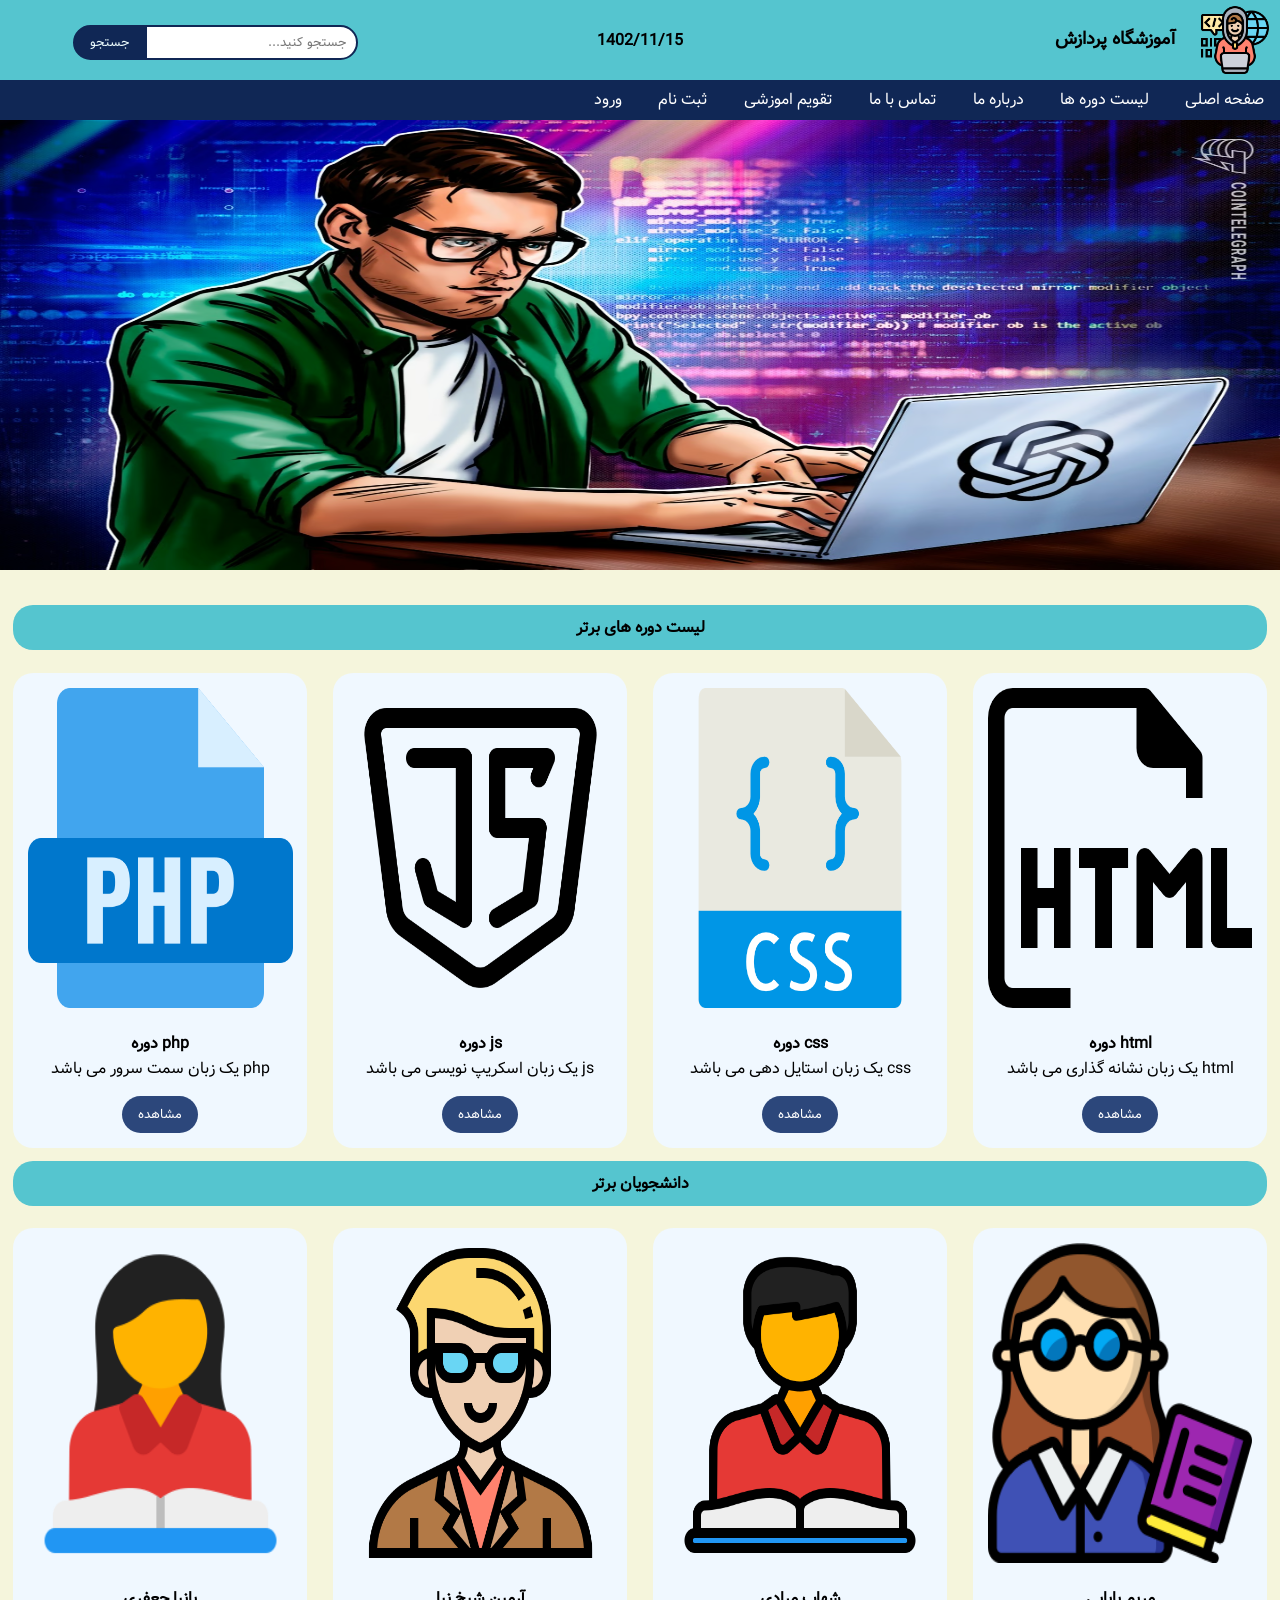
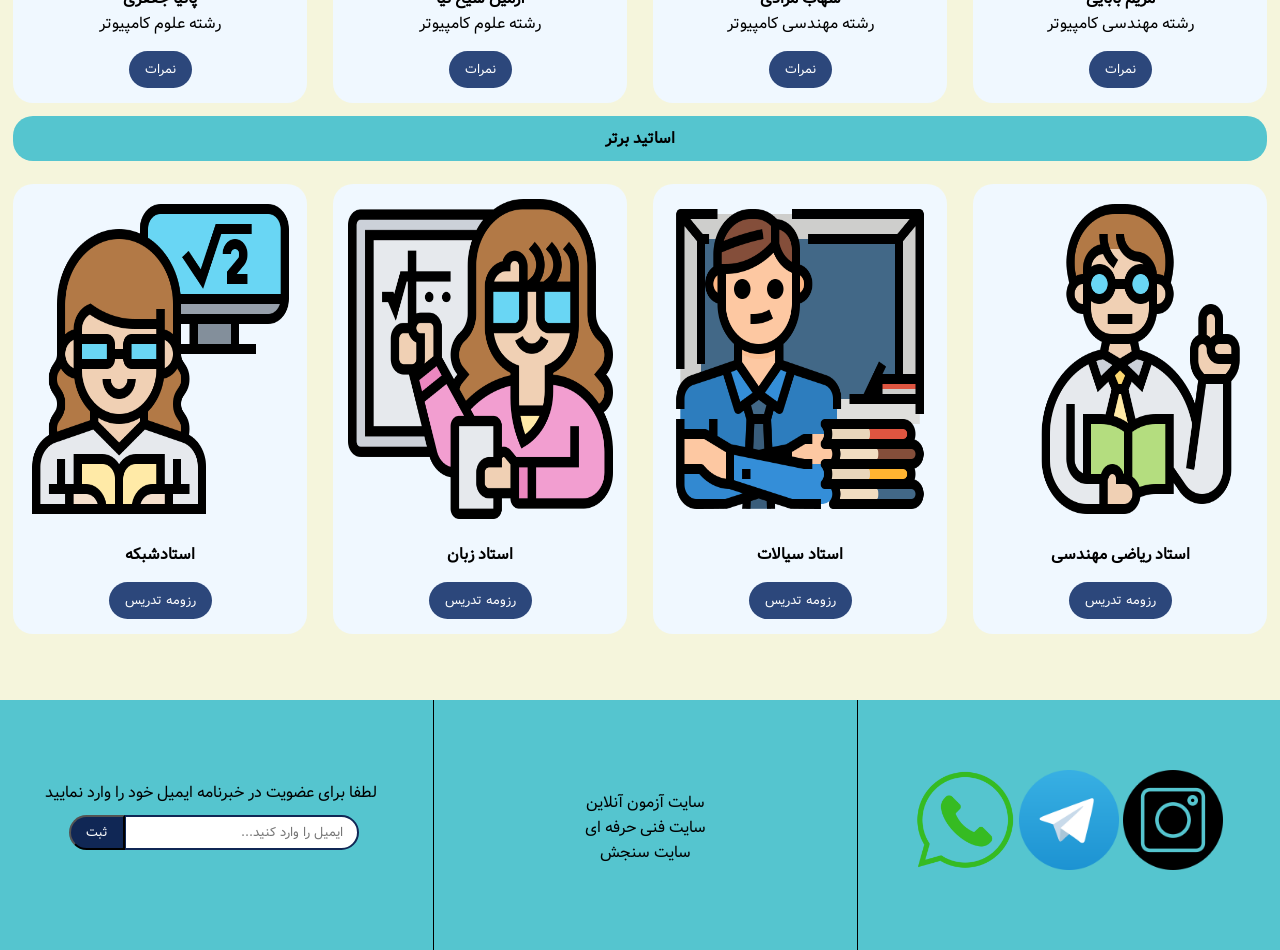
<file: index.html>
<!DOCTYPE html>
<html lang="en">

<head>
    <meta charset="UTF-8">
    <meta name="viewport" content="width=device-width, initial-scale=1.0">
    <title>آموزشگاه پردازش</title>
    <link href="./css/style.css" rel="stylesheet">

</head>

<body>
    <!-- بالای سایت -->
    <div class="top">

        <div class="logo">
         <img src="./images/logo.png" >
         <span><strong>آموزشگاه پردازش</strong></span>
        </div>

        <div class="date">
          <span>1402/11/15</span>
        </div>

        <div class="search">
            <input type="search" placeholder="جستجو کنید...">
            <button>جستجو</button>
        </div>

    </div>

    <!-- منو سایت  -->
    <div class="menu">
         <ul>
            <li><a href="">صفحه اصلی</a></li>
            
            <li class="dropdown">
                <a href="">لیست دوره ها</a>
                <div class="dropdown-menu">
                    <a href="./html.html">html</a>
                    <a href="./Css.html">css</a>
                    <a href="./Js.html">js</a>
                    <a href="./php.html">php</a>

                </div>
           </li>

            <li><a href="./aboutus.html">درباره ما</a></li>
            <li><a href="./contactus.html">تماس با ما</a></li>
            <li><a href="./calender.html">تقویم اموزشی</a></li>
            <li><a href="./Register.html">ثبت نام</a></li>
            <li><a href="./login.html">ورود</a></li>

         </ul>
    </div>

     <!-- اسلایدر سایت  -->
    <div class="slider">
    <img src="./images/158029af-a86a-402f-a5b5-e915cc69f138.avif" > 
    </div>

    <!-- محتویات سایت  -->
    <div class="content">
        <br>
      <div class="banner">
        <span>لیست دوره های برتر</span>
      </div>

      <div class="box">
        <img src="./images/files.png">
        <h4>html دوره</h4>
        <p>html یک زبان نشانه گذاری می باشد</p>
        <button>مشاهده</button>

      </div>

      <div class="box">
        <img src="./images/css.png">
        <h4>css دوره</h4>
        <p>css یک زبان استایل دهی می باشد</p>
        <button>مشاهده</button>
      </div>

      <div class="box">
        <img src="./images/technology.png">
        <h4>js دوره</h4>
        <p>js یک زبان اسکریپ نویسی می باشد </p>
        <button>مشاهده</button>
      </div>

      <div class="box">
        <img src="./images/php.png">
        <h4>php دوره</h4>
        <p>php یک زبان سمت سرور می باشد</p>
        <button>مشاهده</button>
      </div>
     
 <div class="banner">
  
  <span>دانشجویان برتر</span>
 </div>

 <div class="box">
  <img src="./images/1597312.png">
  <h4>مریم بابایی</h4>
  <p>رشته مهندسی کامپیوتر</p>
  <button>نمرات</button>
 </div>

 <div class="box">
  <img src="./images/S2.png">
  <h4>شهاب مرادی</h4>
  <p>رشته مهندسی کامپیوتر</p>
  <button>نمرات</button>
 </div>

 <div class="box">
  <img src="./images/S1.png">
  <h4>آرمین شیخ نیا</h4>
  <p>رشته علوم کامپیوتر</p>
  <button>نمرات</button>
 </div>

 <div class="box">
  <img src="./images/S4.png">
  <h4>پانیا جعفری</h4>
  <p>رشته علوم کامپیوتر</p>
  <button>نمرات</button>
 </div>

 <div class="banner">
  
  <span>اساتید برتر</span>
 </div>

 <div class="box">
  <img src="./images/t1.png">
  <h4>استاد ریاضی مهندسی</h4>
  <button>رزومه تدریس</button>
 </div>

 <div class="box">
  <img src="./images/3750020.png">
  <h4>استاد سیالات</h4>
  <button>رزومه تدریس</button>
 </div>
 <div class="box">
  <img src="./images/6928042.png">
  <h4>استاد  زبان</h4>
  <button>رزومه تدریس</button>
 </div>
 
 <div class="box">
  <img src="./images/1548476.png">
  <h4>استادشبکه</h4>
  <button>رزومه تدریس</button>
 </div>
 

    </div>

    <!-- پایین سایت  -->
    <div class="footer">
        
      <div class="Media">
        <a href="">
        <img src="./images/1362894.png" >
        </a>
        <a href="">
        <img src="./images/Telegram_logo.svg (1).webp">
      </a>
        <a href="">
        <img src="./images/whatsapp.png">
      </a>
       </div>

       <div class="links">
        <ul>
          <li><a href="https://www.quiz24.ir/" target="_blank">سایت آزمون آنلاین</a></li>
          <li><a href="https://www.portaltvto.com/" target="_blank">سایت فنی حرفه ای</a></li>
          <li><a href="https://sanjesh.org/" target="_blank">سایت سنجش</a></li>
         
        </ul>
       </div>

       <div class="Sign">
          <p>لطفا برای عضویت در خبرنامه ایمیل خود را وارد نمایید</p>
           <input type="email" placeholder=" ایمیل را وارد کنید...">
           <button> ثبت</button>
       </div>

    </div>


</body>

</html>
</file>
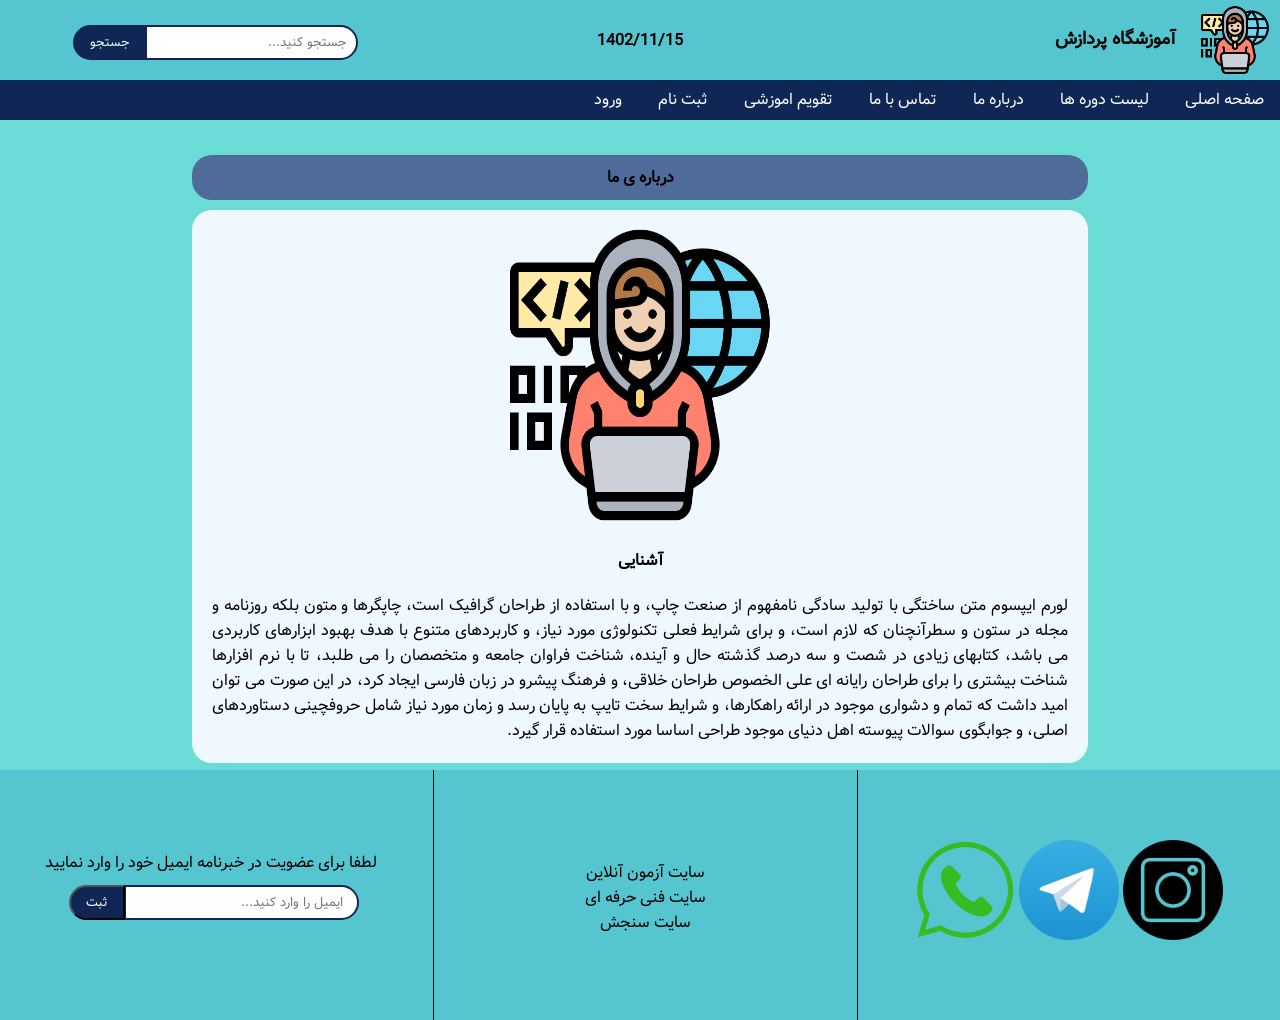
<file: aboutus.html>
<!DOCTYPE html>
<html lang="en">

<head>
  <meta charset="UTF-8">
  <meta name="viewport" content="width=device-width, initial-scale=1.0">
  <title>آموزشگاه پردازش</title>
  <link href="./css/style.css" rel="stylesheet">

</head>

<body>
  <!-- بالای سایت -->
  <div class="top">

    <div class="logo">
      <img src="./images/logo.png">
      <span><strong>آموزشگاه پردازش</strong></span>
    </div>

    <div class="date">
      <span>1402/11/15</span>
    </div>

    <div class="search">
      <input type="search" placeholder="جستجو کنید...">
      <button>جستجو</button>
    </div>

  </div>

  <!-- منو سایت  -->
  <div class="menu">
    <ul>
      <li><a href="./index.html">صفحه اصلی</a></li>
      <li class="dropdown">
        <a href="">لیست دوره ها</a>
        <div class="dropdown-menu">
          <a href="./html.html">html</a>
          <a href="./Css.html">css</a>
          <a href="./Js.html">js</a>
          <a href="./php.html">php</a> 

        </div>

      </li>
      <li><a href="./aboutus.html">درباره ما</a></li>
      <li><a href="./contactus.html">تماس با ما</a></li>
      <li><a href="./calender.html">تقویم اموزشی</a></li>
      <li><a href="./Register.html">ثبت نام</a></li>
      <li><a href="./login.html">ورود</a></li>

    </ul>
  </div>


  <!-- محتویات سایت  -->
  <div class="contentpage">
    <br>
    <div class="bannerpage">
      <span>درباره ی ما</span>
    </div>

    <div class="boxpage">
      <img src="./images/logo.png">
      <h4> آشنایی</h4>
      <p>لورم ایپسوم متن ساختگی با تولید سادگی نامفهوم از صنعت چاپ، و با استفاده از طراحان گرافیک است، چاپگرها و متون
        بلکه روزنامه و مجله در ستون و سطرآنچنان که لازم است، و برای شرایط فعلی تکنولوژی مورد نیاز، و کاربردهای متنوع با
        هدف بهبود ابزارهای کاربردی می باشد، کتابهای زیادی در شصت و سه درصد گذشته حال و آینده، شناخت فراوان جامعه و
        متخصصان را می طلبد، تا با نرم افزارها شناخت بیشتری را برای طراحان رایانه ای علی الخصوص طراحان خلاقی، و فرهنگ
        پیشرو در زبان فارسی ایجاد کرد، در این صورت می توان امید داشت که تمام و دشواری موجود در ارائه راهکارها، و شرایط
        سخت تایپ به پایان رسد و زمان مورد نیاز شامل حروفچینی
        دستاوردهای اصلی، و جوابگوی سوالات پیوسته اهل دنیای موجود طراحی اساسا مورد استفاده قرار گیرد.</p>


    </div>
  </div>
  <!-- پایین سایت  -->
  <div class="footer">

    <div class="Media">
      <a href="">
        <img src="./images/1362894.png">
      </a>
      <a href="">
        <img src="./images/Telegram_logo.svg (1).webp">
      </a>
      <a href="">
        <img src="./images/whatsapp.png">
      </a>
    </div>

    <div class="links">
      <ul>
        <li><a href="https://www.quiz24.ir/" target="_blank">سایت آزمون آنلاین</a></li>
        <li><a href="https://www.portaltvto.com/" target="_blank">سایت فنی حرفه ای</a></li>
        <li><a href="https://sanjesh.org/" target="_blank">سایت سنجش</a></li>

      </ul>
    </div>

    <div class="Sign">
      <p>لطفا برای عضویت در خبرنامه ایمیل خود را وارد نمایید</p>
      <input type="email" placeholder=" ایمیل را وارد کنید...">
      <button> ثبت</button>
    </div>

  </div>


</body>

</html>
</file>
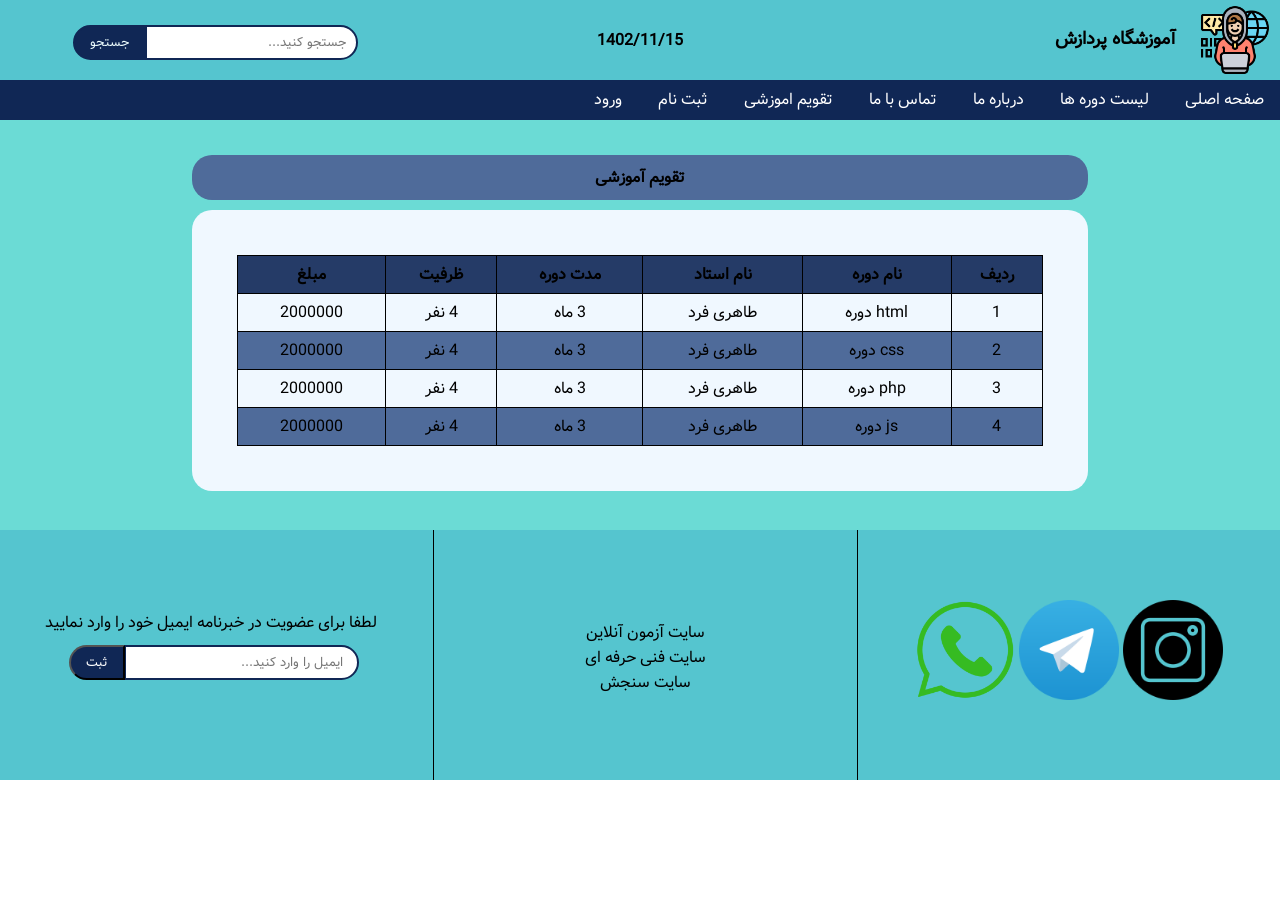
<file: calender.html>
<!DOCTYPE html>
<html lang="en">

<head>
    <meta charset="UTF-8">
    <meta name="viewport" content="width=device-width, initial-scale=1.0">
    <title>آموزشگاه پردازش</title>
    <link href="./css/style.css" rel="stylesheet">

</head>

<body>
    <!-- بالای سایت -->
    <div class="top">

        <div class="logo">
         <img src="./images/logo.png" >
         <span><strong>آموزشگاه پردازش</strong></span>
        </div>

        <div class="date">
          <span>1402/11/15</span>
        </div>

        <div class="search">
            <input type="search" placeholder="جستجو کنید...">
            <button>جستجو</button>
        </div>

    </div>

    <!-- منو سایت  -->
    <div class="menu">
         <ul>
            <li><a href="./index.html">صفحه اصلی</a></li>
            <li class="dropdown">
                <a href="">لیست دوره ها</a>
                <div class="dropdown-menu">
                    <a href="./html.html">html</a>
                    <a href="./Css.html">css</a>
                    <a href="./Js.html">js</a>
                    <a href="./php.html">php</a>


                </div>
                       
            </li>
            <li><a href="./aboutus.html">درباره ما</a></li>
            <li><a href="./contactus.html">تماس با ما</a></li>
            <li><a href="./calender.html">تقویم اموزشی</a></li>
            <li><a href="./Register.html">ثبت نام</a></li>
            <li><a href="./login.html">ورود</a></li>

         </ul>
    </div>

  
    <!-- محتویات سایت  -->
    <div class="contentcalender">
        <br>
      <div class="bannerpage">
        <span>تقویم آموزشی</span>
      </div>

      <div class="boxpage">
        <table id="calender">
          <br>
          <thead>
            <tr>
                 <th>ردیف</th>
                 <th>نام دوره</th>
                 <th>نام استاد</th>
                 <th>مدت دوره</th>
                 <th>ظرفیت</th>
                 <th>مبلغ</th>
            </tr>
          </thead>

          <tbody>
            <tr>
              <td>1</td>
              <td>html دوره</td>
              <td>طاهری فرد</td>
              <td>3 ماه</td>
              <td>4 نفر</td>
              <td>2000000</td>

            </tr>

            <tr>
              <td>2</td>
              <td>css دوره</td>
              <td>طاهری فرد</td>
              <td>3 ماه</td>
              <td>4 نفر</td>
              <td>2000000</td>

            </tr>

            <tr>
              <td>3</td>
              <td>php دوره</td>
              <td>طاهری فرد</td>
              <td>3 ماه</td>
              <td>4 نفر</td>
              <td>2000000</td>

            </tr>

            <tr>
              <td>4</td>
              <td>js دوره</td>
              <td>طاهری فرد</td>
              <td>3 ماه</td>
              <td>4 نفر</td>
              <td>2000000</td>

            </tr>
          </tbody>

        </table>
        <br>
      </div>

    </div>
    <!-- پایین سایت  -->
    <div class="footer">
        
      <div class="Media">
        <a href="">
        <img src="./images/1362894.png" >
        </a>
        <a href="">
        <img src="./images/Telegram_logo.svg (1).webp">
      </a>
        <a href="">
        <img src="./images/whatsapp.png">
      </a>
       </div>

       <div class="links">
        <ul>
          <li><a href="https://www.quiz24.ir/" target="_blank">سایت آزمون آنلاین</a></li>
          <li><a href="https://www.portaltvto.com/" target="_blank">سایت فنی حرفه ای</a></li>
          <li><a href="https://sanjesh.org/" target="_blank">سایت سنجش</a></li>
         
        </ul>
       </div>

       <div class="Sign">
          <p>لطفا برای عضویت در خبرنامه ایمیل خود را وارد نمایید</p>
           <input type="email" placeholder=" ایمیل را وارد کنید...">
           <button> ثبت</button>
       </div>

    </div>

</body>

</html>
</file>
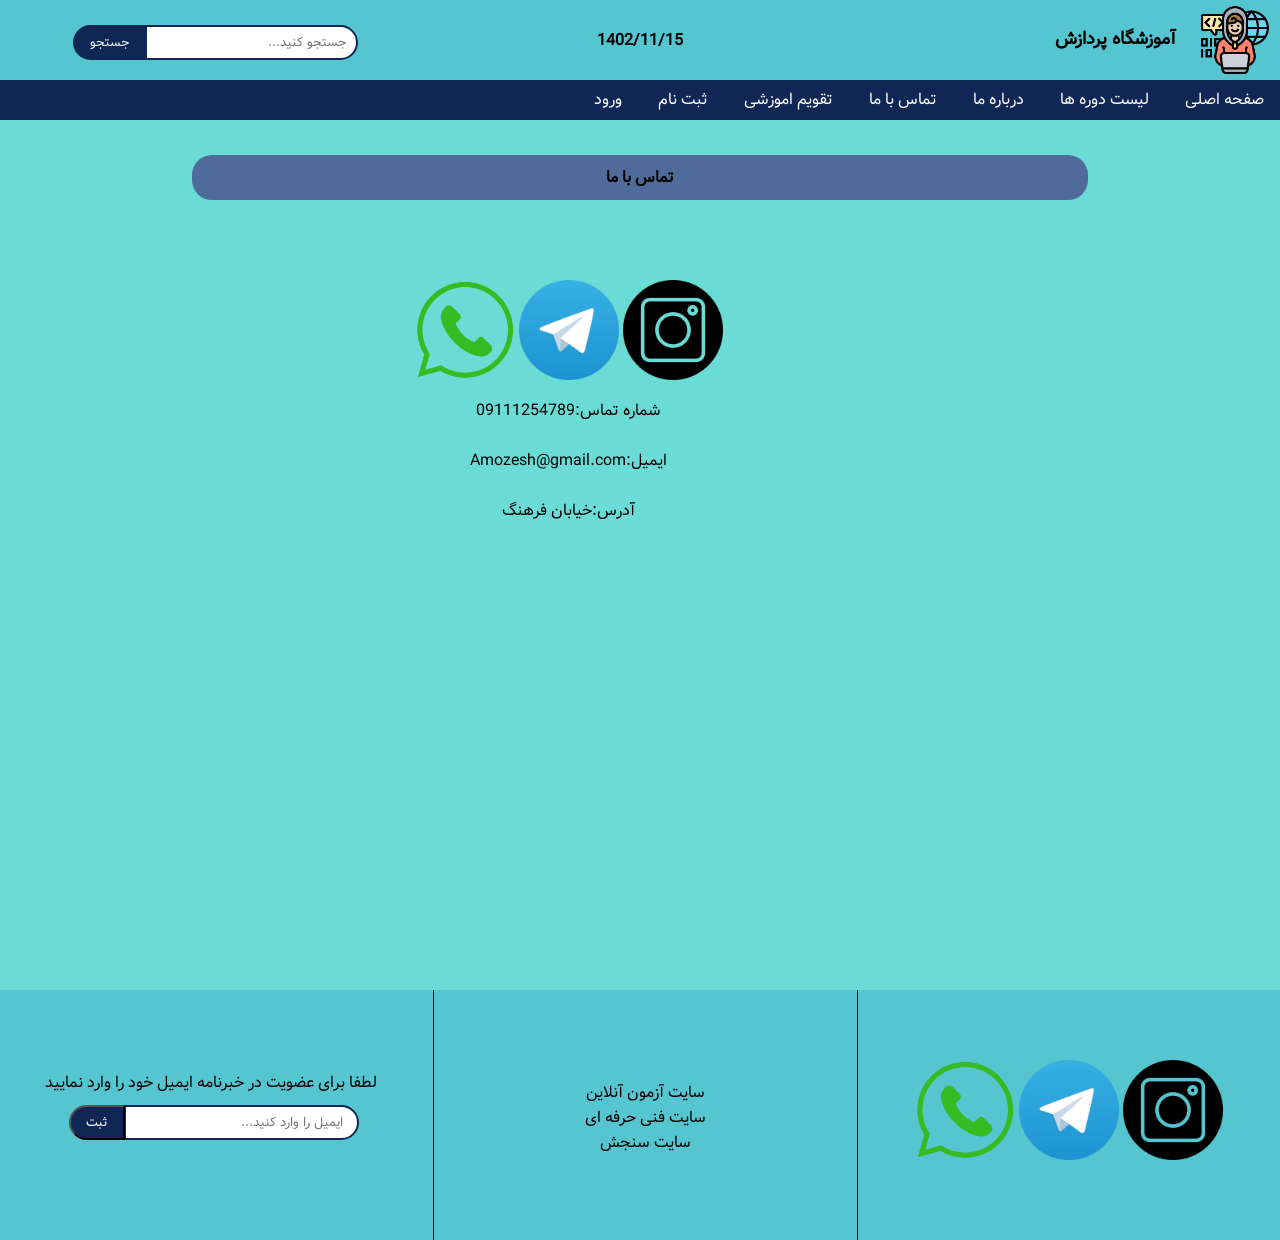
<file: contactus.html>
<!DOCTYPE html>
<html lang="en">

<head>
    <meta charset="UTF-8">
    <meta name="viewport" content="width=device-width, initial-scale=1.0">
    <title>آموزشگاه پردازش</title>
    <link href="./css/style.css" rel="stylesheet">

</head>

<body>
    <!-- بالای سایت -->
    <div class="top">

        <div class="logo">
         <img src="./images/logo.png" >
         <span><strong>آموزشگاه پردازش</strong></span>
        </div>

        <div class="date">
          <span>1402/11/15</span>
        </div>

        <div class="search">
            <input type="search" placeholder="جستجو کنید...">
            <button>جستجو</button>
        </div>

    </div>

    <!-- منو سایت  -->
    <div class="menu">
         <ul>
            <li><a href="./index.html">صفحه اصلی</a></li>
            <li class="dropdown">
                <a href="">لیست دوره ها</a>
                <div class="dropdown-menu">
                    <a href="./html.html">html</a>
                    <a href="./Css.html">css</a>
                    <a href="./Js.html">js</a>
                    <a href="./php.html">php</a>


                </div>
                       
            </li>
            <li><a href="./aboutus.html">درباره ما</a></li>
            <li><a href="./contactus.html">تماس با ما</a></li>
            <li><a href="./calender.html">تقویم اموزشی</a></li>
            <li><a href="./Register.html">ثبت نام</a></li>
            <li><a href="./login.html">ورود</a></li>

         </ul>
    </div>

  
    <!-- محتویات سایت  -->
    <div class="contentcontact">
        <br>
      <div class="bannerpage">
        <span>تماس با ما</span>
      </div>

      <div class="boxpage2">
        <img src="./images/1362894.png" >
        <img src="./images/Telegram_logo.svg (1).webp">
        <img src="./images/whatsapp.png">
     
       
       <p> شماره تماس:09111254789</p>
       <br>
       <p>ایمیل:Amozesh@gmail.com</p>
       <br>
       <p>آدرس:خیابان فرهنگ</p>

       <iframe src="https://www.google.com/maps/embed?pb=!1m18!1m12!1m3!1d3204.730748135332!2d53.058460475676156!3d36.560604572316436!2m3!1f0!2f0!3f0!3m2!1i1024!2i768!4f13.1!3m3!1m2!1s0x3f853fe5cc5e7f9f%3A0x7dd6f21a1557fa8a!2z2K_ZhtuM2KfbjCDZvtix2K_Yp9iy2LQ!5e0!3m2!1sen!2s!4v1714311598600!5m2!1sen!2s" width="600" height="450" style="border:0;" 
       allowfullscreen="" loading="lazy" referrerpolicy="no-referrer-when-downgrade"></iframe>


       </div>

        <!-- <img src="./images/technology.png">
        <h4>Js دوره</h4>
        <p>لورم ایپسوم متن ساختگی با تولید سادگی نامفهوم از صنعت چاپ، و با استفاده از طراحان گرافیک است، چاپگرها و متون بلکه روزنامه و مجله در ستون و سطرآنچنان که لازم است، و برای شرایط فعلی تکنولوژی مورد نیاز، و کاربردهای متنوع با هدف بهبود ابزارهای کاربردی می باشد، کتابهای زیادی در شصت و سه درصد گذشته حال و آینده، شناخت فراوان جامعه و متخصصان را می طلبد، تا با نرم افزارها شناخت بیشتری را برای طراحان رایانه ای علی الخصوص طراحان خلاقی، و فرهنگ پیشرو در زبان فارسی ایجاد کرد، در این صورت می توان امید داشت که تمام و دشواری موجود در ارائه راهکارها، و شرایط سخت تایپ به پایان رسد و زمان مورد نیاز شامل حروفچینی
           دستاوردهای اصلی، و جوابگوی سوالات پیوسته اهل دنیای موجود طراحی اساسا مورد استفاده قرار گیرد.</p> -->
    

      </div>
    </div>
    <!-- پایین سایت  -->
    <div class="footer">
        
      <div class="Media">
      
        <img src="./images/1362894.png" >
        </a>
        <a href="">
        <img src="./images/Telegram_logo.svg (1).webp">
      </a>
        <a href="">
        <img src="./images/whatsapp.png">
      </a>
       </div>

       <div class="links">
        <ul>
          <li><a href="https://www.quiz24.ir/" target="_blank">سایت آزمون آنلاین</a></li>
          <li><a href="https://www.portaltvto.com/" target="_blank">سایت فنی حرفه ای</a></li>
          <li><a href="https://sanjesh.org/" target="_blank">سایت سنجش</a></li>
         
        </ul>
       </div>

       <div class="Sign">
          <p>لطفا برای عضویت در خبرنامه ایمیل خود را وارد نمایید</p>
           <input type="email" placeholder=" ایمیل را وارد کنید...">
           <button> ثبت</button>
       </div>

    </div>


</body>

</html>
</file>
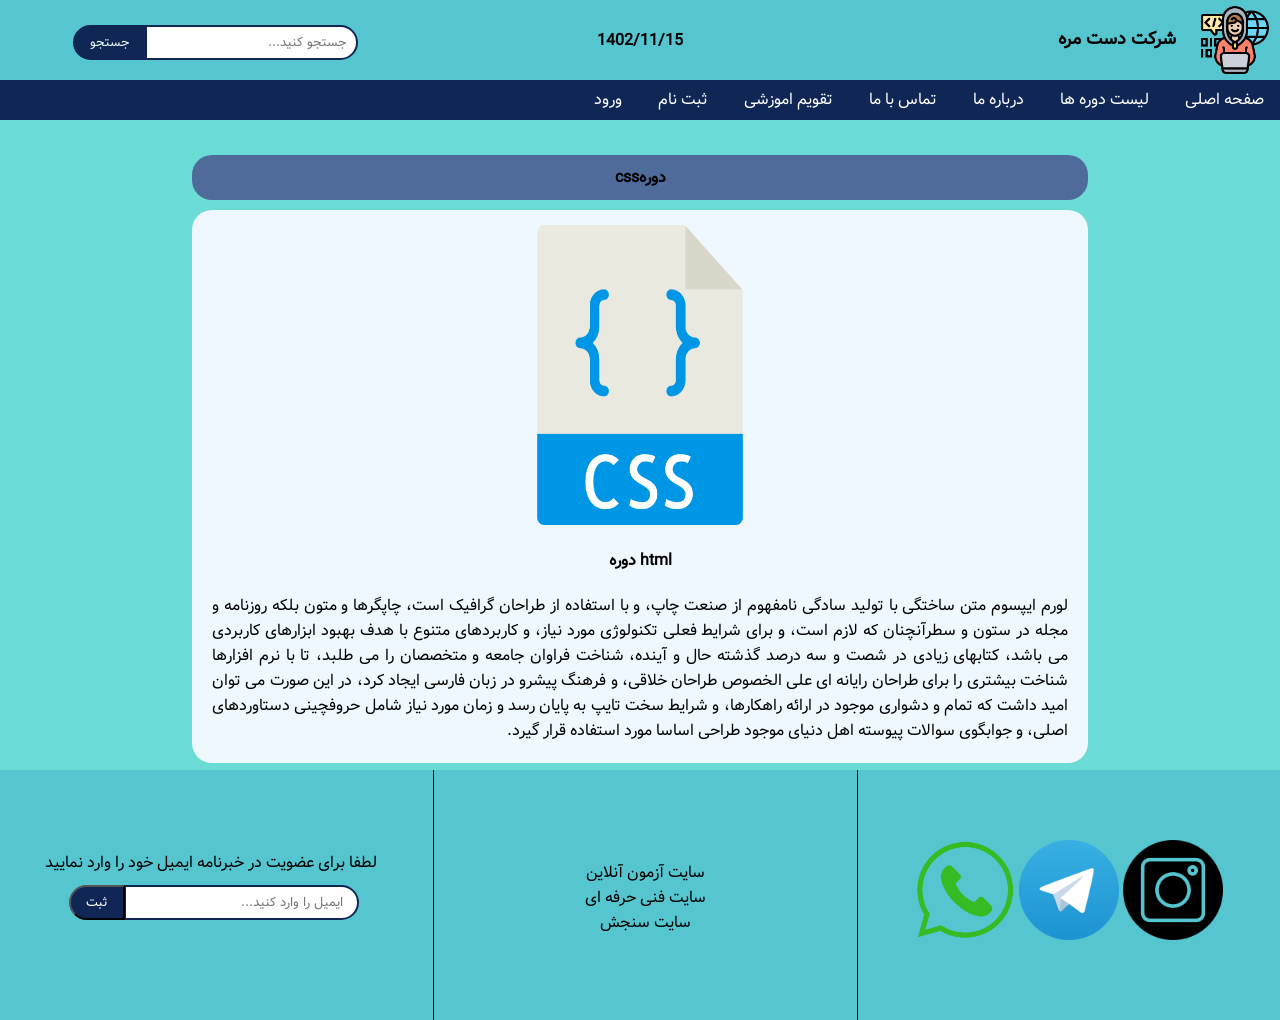
<file: Css.html>
<!DOCTYPE html>
<html lang="en">

<head>
    <meta charset="UTF-8">
    <meta name="viewport" content="width=device-width, initial-scale=1.0">
    <title>آموزشگاه پردازش</title>
    <link href="./css/style.css" rel="stylesheet">

</head>

<body>
    <!-- بالای سایت -->
    <div class="top">

        <div class="logo">
         <img src="./images/logo.png" >
         <span><strong>شرکت دست مره</strong></span>
        </div>

        <div class="date">
          <span>1402/11/15</span>
        </div>

        <div class="search">
            <input type="search" placeholder="جستجو کنید...">
            <button>جستجو</button>
        </div>

    </div>

    <!-- منو سایت  -->
    <div class="menu">
         <ul>
            <li><a href="./index.html">صفحه اصلی</a></li>
            <li class="dropdown">
                <a href="">لیست دوره ها</a>
                <div class="dropdown-menu">
                    <a href="./html.html">html</a>
                    <a href="./Css.html">css</a>
                    <a href="./Js.html">js</a>
                    <a href="./php.html">php</a>


                </div>
                       
            </li>
            <li><a href="./aboutus.html">درباره ما</a></li>
            <li><a href="./contactus.html">تماس با ما</a></li>
            <li><a href="./calender.html">تقویم اموزشی</a></li>
            <li><a href="./Register.html">ثبت نام</a></li>
            <li><a href="./login.html">ورود</a></li>

         </ul>
    </div>

  
    <!-- محتویات سایت  -->
    <div class="contentpage">
        <br>
      <div class="bannerpage">
        <span> دورهcss</span>
      </div>

      <div class="boxpage">
        <img src="./images/css.png">
        <h4>html دوره</h4>
        <p>لورم ایپسوم متن ساختگی با تولید سادگی نامفهوم از صنعت چاپ، و با استفاده از طراحان گرافیک است، چاپگرها و متون بلکه روزنامه و مجله در ستون و سطرآنچنان که لازم است، و برای شرایط فعلی تکنولوژی مورد نیاز، و کاربردهای متنوع با هدف بهبود ابزارهای کاربردی می باشد، کتابهای زیادی در شصت و سه درصد گذشته حال و آینده، شناخت فراوان جامعه و متخصصان را می طلبد، تا با نرم افزارها شناخت بیشتری را برای طراحان رایانه ای علی الخصوص طراحان خلاقی، و فرهنگ پیشرو در زبان فارسی ایجاد کرد، در این صورت می توان امید داشت که تمام و دشواری موجود در ارائه راهکارها، و شرایط سخت تایپ به پایان رسد و زمان مورد نیاز شامل حروفچینی
           دستاوردهای اصلی، و جوابگوی سوالات پیوسته اهل دنیای موجود طراحی اساسا مورد استفاده قرار گیرد.</p>
    

      </div>
    </div>
    <!-- پایین سایت  -->
    <div class="footer">
        
      <div class="Media">
        <a href="">
        <img src="./images/1362894.png" >
        </a>
        <a href="">
        <img src="./images/Telegram_logo.svg (1).webp">
      </a>
        <a href="">
        <img src="./images/whatsapp.png">
      </a>
       </div>

       <div class="links">
        <ul>
          <li><a href="https://www.quiz24.ir/" target="_blank">سایت آزمون آنلاین</a></li>
          <li><a href="https://www.portaltvto.com/" target="_blank">سایت فنی حرفه ای</a></li>
          <li><a href="https://sanjesh.org/" target="_blank">سایت سنجش</a></li>
         
        </ul>
       </div>

       <div class="Sign">
          <p>لطفا برای عضویت در خبرنامه ایمیل خود را وارد نمایید</p>
           <input type="email" placeholder=" ایمیل را وارد کنید...">
           <button> ثبت</button>
       </div>

    </div>


</body>

</html>
</file>
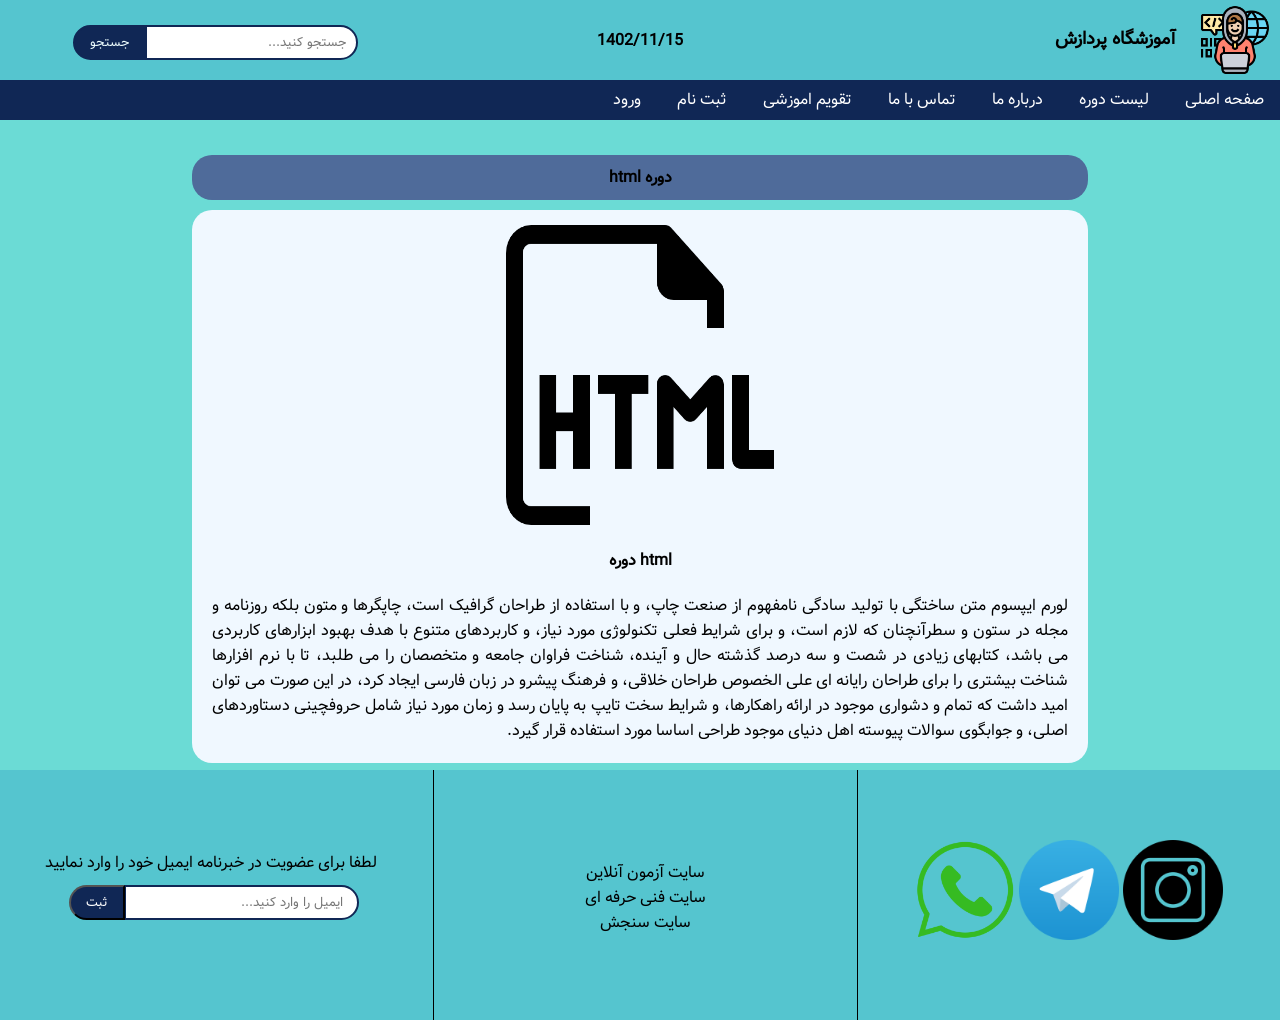
<file: html.html>
<!DOCTYPE html>
<html lang="en">

<head>
    <meta charset="UTF-8">
    <meta name="viewport" content="width=device-width, initial-scale=1.0">
    <title>آموزشگاه پردازش</title>
    <link href="./css/style.css" rel="stylesheet">

</head>

<body>
    <!-- بالای سایت -->
    <div class="top">

        <div class="logo">
         <img src="./images/logo.png" >
         <span><strong>آموزشگاه پردازش</strong></span>
        </div>

        <div class="date">
          <span>1402/11/15</span>
        </div>

        <div class="search">
            <input type="search" placeholder="جستجو کنید...">
            <button>جستجو</button>
        </div>

    </div>

    <!-- منو سایت  -->
    <div class="menu">
         <ul>
            <li><a href="./index.html">صفحه اصلی</a></li>
            <li class="dropdown">
                <a href="">لیست دوره </a>
                <div class="dropdown-menu">
                    <a href="./html.html">html</a>
                    <a href="./Css.html">css</a>
                    <a href="./Js.html">js</a>
                    <a href="./php.html">php</a>


                </div>
                       
            </li>
            <li><a href="./aboutus.html">درباره ما</a></li>
            <li><a href="./contactus.html">تماس با ما</a></li>
            <li><a href="./calender.html">تقویم اموزشی</a></li>
            <li><a href="./Register.html">ثبت نام</a></li>
            <li><a href="./login.html">ورود</a></li>

         </ul>
    </div>

  
    <!-- محتویات سایت  -->
    <div class="contentpage">
        <br>
      <div class="bannerpage">
        <span>دوره html</span>
      </div>

      <div class="boxpage">
        <img src="./images/files.png">
        <h4>html دوره</h4>
        <p>لورم ایپسوم متن ساختگی با تولید سادگی نامفهوم از صنعت چاپ، و با استفاده از طراحان گرافیک است، چاپگرها و متون بلکه روزنامه و مجله در ستون و سطرآنچنان که لازم است، و برای شرایط فعلی تکنولوژی مورد نیاز، و کاربردهای متنوع با هدف بهبود ابزارهای کاربردی می باشد، کتابهای زیادی در شصت و سه درصد گذشته حال و آینده، شناخت فراوان جامعه و متخصصان را می طلبد، تا با نرم افزارها شناخت بیشتری را برای طراحان رایانه ای علی الخصوص طراحان خلاقی، و فرهنگ پیشرو در زبان فارسی ایجاد کرد، در این صورت می توان امید داشت که تمام و دشواری موجود در ارائه راهکارها، و شرایط سخت تایپ به پایان رسد و زمان مورد نیاز شامل حروفچینی
           دستاوردهای اصلی، و جوابگوی سوالات پیوسته اهل دنیای موجود طراحی اساسا مورد استفاده قرار گیرد.</p>
    

      </div>
    </div>
    <!-- پایین سایت  -->
    <div class="footer">
        
      <div class="Media">
        <a href="">
        <img src="./images/1362894.png" >
        </a>
        <a href="">
        <img src="./images/Telegram_logo.svg (1).webp">
      </a>
        <a href="">
        <img src="./images/whatsapp.png">
      </a>
       </div>

       <div class="links">
        <ul>
          <li><a href="https://www.quiz24.ir/" target="_blank">سایت آزمون آنلاین</a></li>
          <li><a href="https://www.portaltvto.com/" target="_blank">سایت فنی حرفه ای</a></li>
          <li><a href="https://sanjesh.org/" target="_blank">سایت سنجش</a></li>
         
        </ul>
       </div>

       <div class="Sign">
          <p>لطفا برای عضویت در خبرنامه ایمیل خود را وارد نمایید</p>
           <input type="email" placeholder=" ایمیل را وارد کنید...">
           <button> ثبت</button>
       </div>

    </div>


</body>

</html>
</file>
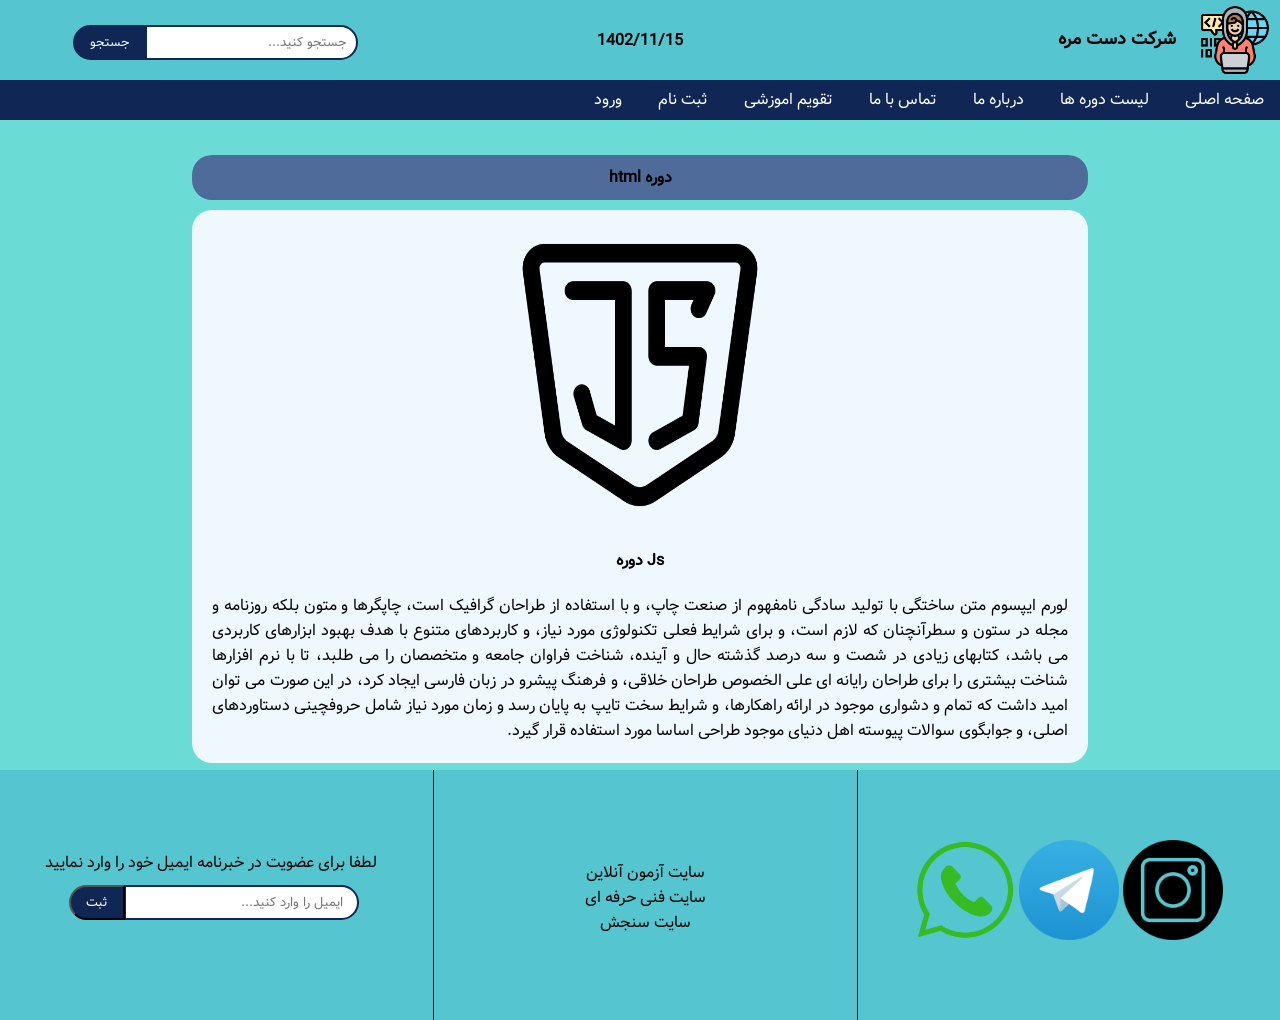
<file: Js.html>
<!DOCTYPE html>
<html lang="en">

<head>
    <meta charset="UTF-8">
    <meta name="viewport" content="width=device-width, initial-scale=1.0">
    <title>آموزشگاه پردازش</title>
    <link href="./css/style.css" rel="stylesheet">

</head>

<body>
    <!-- بالای سایت -->
    <div class="top">

        <div class="logo">
         <img src="./images/logo.png" >
         <span><strong>شرکت دست مره</strong></span>
        </div>

        <div class="date">
          <span>1402/11/15</span>
        </div>

        <div class="search">
            <input type="search" placeholder="جستجو کنید...">
            <button>جستجو</button>
        </div>

    </div>

    <!-- منو سایت  -->
    <div class="menu">
         <ul>
            <li><a href="./index.html">صفحه اصلی</a></li>
            <li class="dropdown">
                <a href="">لیست دوره ها</a>
                <div class="dropdown-menu">
                    <a href="./html.html">html</a>
                    <a href="./Css.html">css</a>
                    <a href="./Js.html">js</a>
                    <a href="./php.html">php</a>


                </div>
                       
            </li>
            <li><a href="./aboutus.html">درباره ما</a></li>
            <li><a href="./contactus.html">تماس با ما</a></li>
            <li><a href="./calender.html">تقویم اموزشی</a></li>
            <li><a href="./Register.html">ثبت نام</a></li>
            <li><a href="./login.html">ورود</a></li>

         </ul>
    </div>

  
    <!-- محتویات سایت  -->
    <div class="contentpage">
        <br>
      <div class="bannerpage">
        <span>دوره html</span>
      </div>

      <div class="boxpage">
        <img src="./images/technology.png">
        <h4>Js دوره</h4>
        <p>لورم ایپسوم متن ساختگی با تولید سادگی نامفهوم از صنعت چاپ، و با استفاده از طراحان گرافیک است، چاپگرها و متون بلکه روزنامه و مجله در ستون و سطرآنچنان که لازم است، و برای شرایط فعلی تکنولوژی مورد نیاز، و کاربردهای متنوع با هدف بهبود ابزارهای کاربردی می باشد، کتابهای زیادی در شصت و سه درصد گذشته حال و آینده، شناخت فراوان جامعه و متخصصان را می طلبد، تا با نرم افزارها شناخت بیشتری را برای طراحان رایانه ای علی الخصوص طراحان خلاقی، و فرهنگ پیشرو در زبان فارسی ایجاد کرد، در این صورت می توان امید داشت که تمام و دشواری موجود در ارائه راهکارها، و شرایط سخت تایپ به پایان رسد و زمان مورد نیاز شامل حروفچینی
           دستاوردهای اصلی، و جوابگوی سوالات پیوسته اهل دنیای موجود طراحی اساسا مورد استفاده قرار گیرد.</p>
    

      </div>
    </div>
    <!-- پایین سایت  -->
    <div class="footer">
        
      <div class="Media">
        <a href="">
        <img src="./images/1362894.png" >
        </a>
        <a href="">
        <img src="./images/Telegram_logo.svg (1).webp">
      </a>
        <a href="">
        <img src="./images/whatsapp.png">
      </a>
       </div>

       <div class="links">
        <ul>
          <li><a href="https://www.quiz24.ir/" target="_blank">سایت آزمون آنلاین</a></li>
          <li><a href="https://www.portaltvto.com/" target="_blank">سایت فنی حرفه ای</a></li>
          <li><a href="https://sanjesh.org/" target="_blank">سایت سنجش</a></li>
         
        </ul>
       </div>

       <div class="Sign">
          <p>لطفا برای عضویت در خبرنامه ایمیل خود را وارد نمایید</p>
           <input type="email" placeholder=" ایمیل را وارد کنید...">
           <button> ثبت</button>
       </div>

    </div>


</body>

</html>
</file>
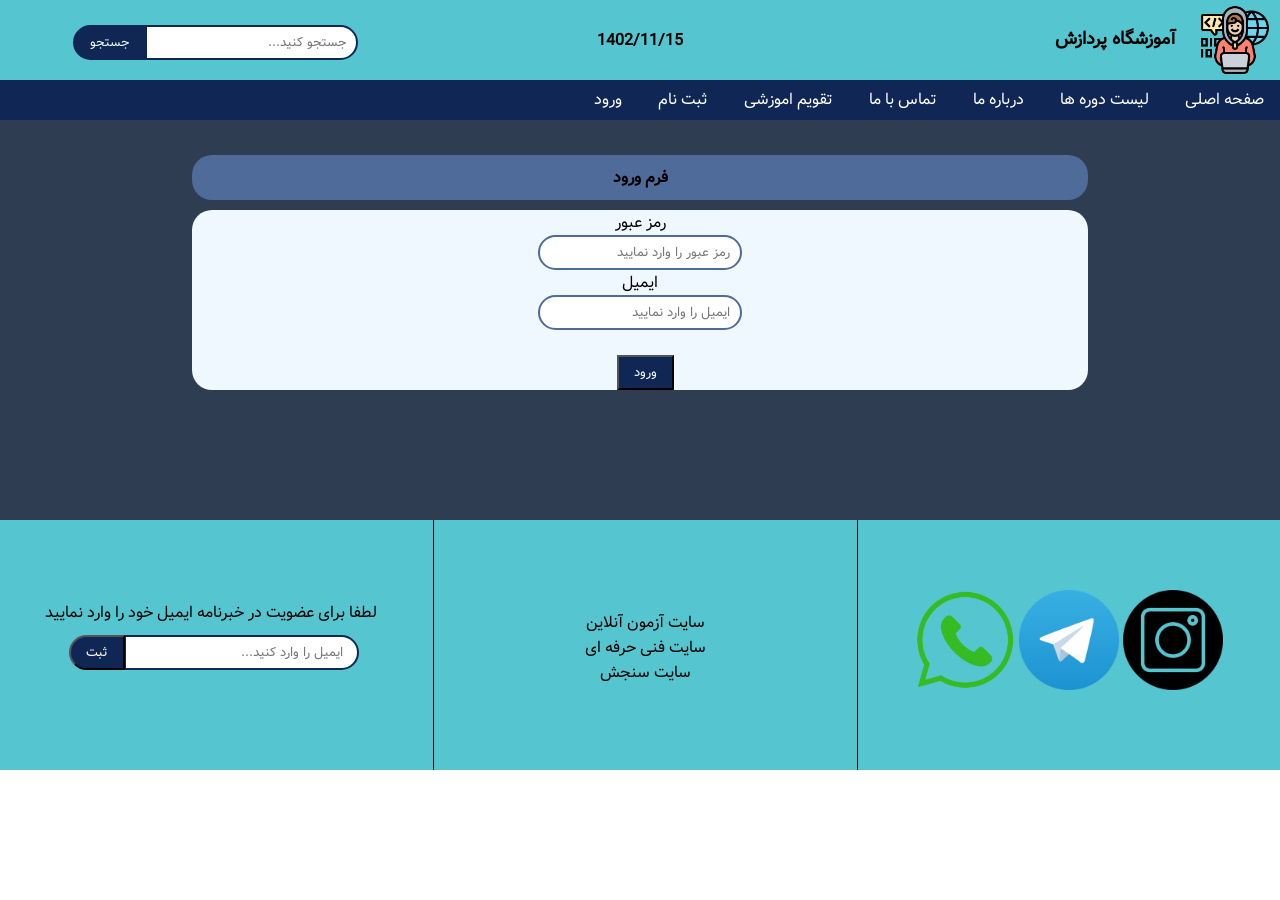
<file: login.html>
<!DOCTYPE html>
<html lang="en">

<head>
  <meta charset="UTF-8">
  <meta name="viewport" content="width=device-width, initial-scale=1.0">
  <title>آموزشگاه پردازش</title>
  <link href="./css/style.css" rel="stylesheet">

</head>

<body>
  <!-- بالای سایت -->
  <div class="top">

    <div class="logo">
      <img src="./images/logo.png">
      <span><strong>آموزشگاه پردازش</strong></span>
    </div>

    <div class="date">
      <span>1402/11/15</span>
    </div>

    <div class="search">
      <input type="search" placeholder="جستجو کنید...">
      <button>جستجو</button>
    </div>

  </div>

  <!-- منو سایت  -->
  <div class="menu">
    <ul>
      <li><a href="./index.html">صفحه اصلی</a></li>
      <li class="dropdown">
        <a href="">لیست دوره ها</a>
        <div class="dropdown-menu">
          <a href="./html.html">html</a>
          <a href="./Css.html">css</a>
          <a href="./Js.html">js</a>
          <a href="./php.html">php</a>


        </div>

      </li>
      <li><a href="./aboutus.html">درباره ما</a></li>
      <li><a href="./contactus.html">تماس با ما</a></li>
      <li><a href="./calender.html">تقویم اموزشی</a></li>
      <li><a href="./Register.html">ثبت نام</a></li>
      <li><a href="./login.html">ورود</a></li>

    </ul>
  </div>


  <!-- محتویات سایت  -->
  <div class="contentlogin">
    <br>
    <div class="bannerpage">
      <span>فرم ورود</span>
    </div>

    <div class="boxpage">
      <form>


        <div>
          <label for="password">رمز عبور</label>
          <br>
          <input type="password" placeholder="رمز عبور را وارد نمایید" id="Password">

        </div>

        <div>
          <label for="email">ایمیل</label>
          <br>
          <input type="email" placeholder="ایمیل را وارد نمایید" id="Email">
        </div>
        <br>
        <button onclick="checklogin()" type="button">ورود</button>
        <br>

      </form>
    </div>


  </div>
  <!-- پایین سایت  -->
  <div class="footer">

    <div class="Media">
      <a href="">
        <img src="./images/1362894.png">
      </a>
      <a href="">
        <img src="./images/Telegram_logo.svg (1).webp">
      </a>
      <a href="">
        <img src="./images/whatsapp.png">
      </a>
    </div>

    <div class="links">
      <ul>
        <li><a href="https://www.quiz24.ir/" target="_blank">سایت آزمون آنلاین</a></li>
        <li><a href="https://www.portaltvto.com/" target="_blank">سایت فنی حرفه ای</a></li>
        <li><a href="https://sanjesh.org/" target="_blank">سایت سنجش</a></li>

      </ul>
    </div>

    <div class="Sign">
      <p>لطفا برای عضویت در خبرنامه ایمیل خود را وارد نمایید</p>
      <input type="email" placeholder=" ایمیل را وارد کنید...">
      <button> ثبت</button>
    </div>

  </div>

  <script src="./js/script.js"></script>
</body>

</html>
</file>
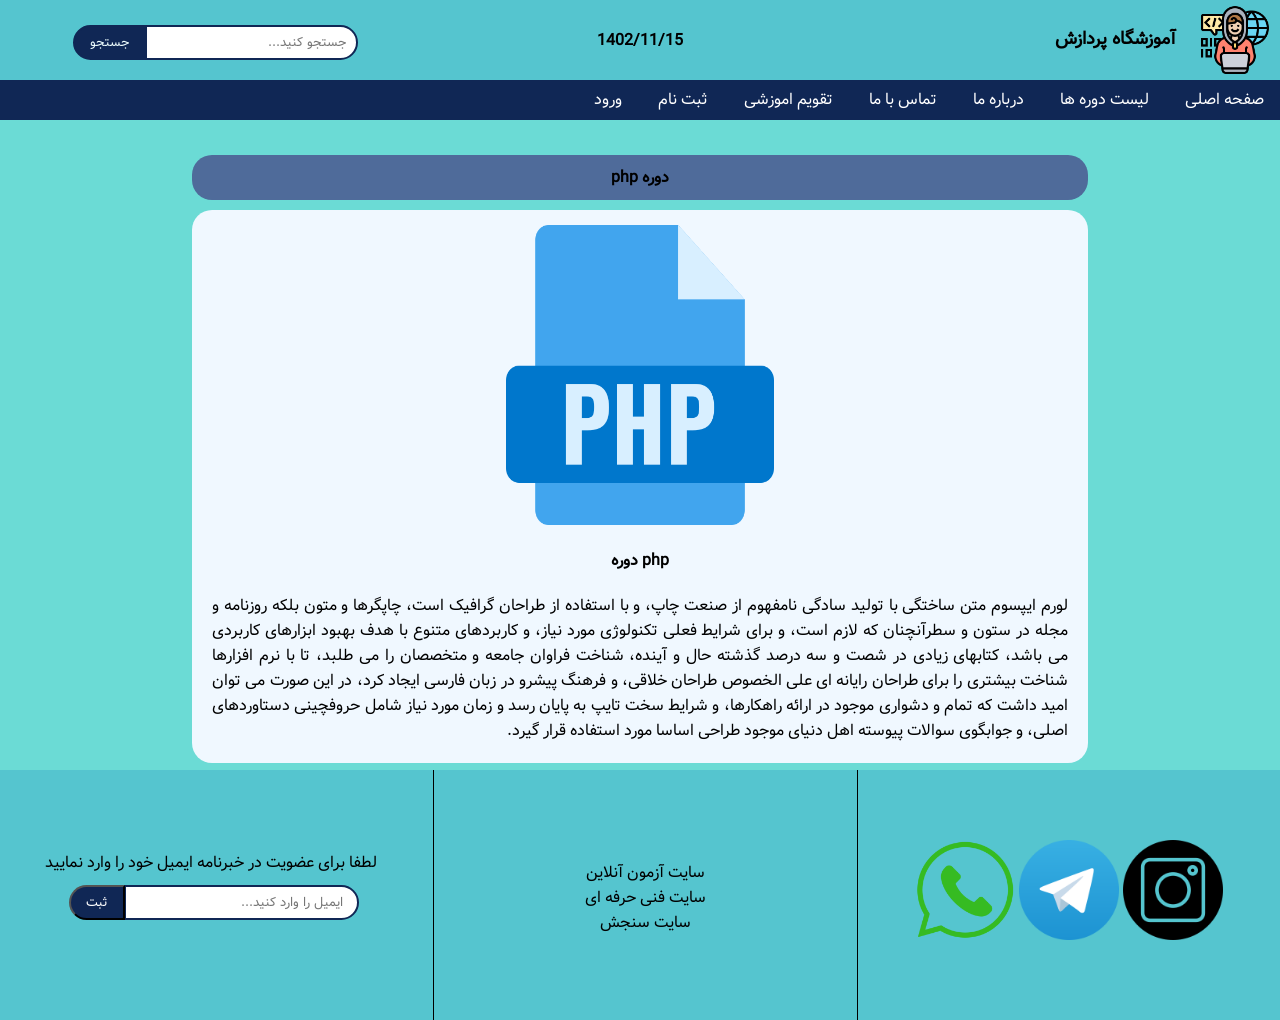
<file: php.html>
<!DOCTYPE html>
<html lang="en">

<head>
    <meta charset="UTF-8">
    <meta name="viewport" content="width=device-width, initial-scale=1.0">
    <title>آموزشگاه پردازش</title>
    <link href="./css/style.css" rel="stylesheet">

</head>

<body>
    <!-- بالای سایت -->
    <div class="top">

        <div class="logo">
         <img src="./images/logo.png" >
         <span><strong>آموزشگاه پردازش</strong></span>
        </div>

        <div class="date">
          <span>1402/11/15</span>
        </div>

        <div class="search">
            <input type="search" placeholder="جستجو کنید...">
            <button>جستجو</button>
        </div>

    </div>

    <!-- منو سایت  -->
    <div class="menu">
         <ul>
            <li><a href="./index.html">صفحه اصلی</a></li>
            <li class="dropdown">
                <a href="">لیست دوره ها</a>
                <div class="dropdown-menu">
                    <a href="./html.html">html</a>
                    <a href="./Css.html">css</a>
                    <a href="./Js.html">js</a>
                    <a href="./php.html">php</a>


                </div>
                       
            </li>
            <li><a href="./aboutus.html">درباره ما</a></li>
            <li><a href="./contactus.html">تماس با ما</a></li>
            <li><a href="./calender.html">تقویم اموزشی</a></li>
            <li><a href="./Register.html">ثبت نام</a></li>
            <li><a href="./login.html">ورود</a></li>

         </ul>
    </div>

  
    <!-- محتویات سایت  -->
    <div class="contentpage">
        <br>
      <div class="bannerpage">
        <span>دوره php</span>
      </div>

      <div class="boxpage">
        <img src="./images/php.png">
        <h4>php دوره</h4>
        <p>لورم ایپسوم متن ساختگی با تولید سادگی نامفهوم از صنعت چاپ، و با استفاده از طراحان گرافیک است، چاپگرها و متون بلکه روزنامه و مجله در ستون و سطرآنچنان که لازم است، و برای شرایط فعلی تکنولوژی مورد نیاز، و کاربردهای متنوع با هدف بهبود ابزارهای کاربردی می باشد، کتابهای زیادی در شصت و سه درصد گذشته حال و آینده، شناخت فراوان جامعه و متخصصان را می طلبد، تا با نرم افزارها شناخت بیشتری را برای طراحان رایانه ای علی الخصوص طراحان خلاقی، و فرهنگ پیشرو در زبان فارسی ایجاد کرد، در این صورت می توان امید داشت که تمام و دشواری موجود در ارائه راهکارها، و شرایط سخت تایپ به پایان رسد و زمان مورد نیاز شامل حروفچینی
           دستاوردهای اصلی، و جوابگوی سوالات پیوسته اهل دنیای موجود طراحی اساسا مورد استفاده قرار گیرد.</p>
    

      </div>
    </div>
    <!-- پایین سایت  -->
    <div class="footer">
        
      <div class="Media">
        <a href="">
        <img src="./images/1362894.png" >
        </a>
        <a href="">
        <img src="./images/Telegram_logo.svg (1).webp">
      </a>
        <a href="">
        <img src="./images/whatsapp.png">
      </a>
       </div>

       <div class="links">
        <ul>
          <li><a href="https://www.quiz24.ir/" target="_blank">سایت آزمون آنلاین</a></li>
          <li><a href="https://www.portaltvto.com/" target="_blank">سایت فنی حرفه ای</a></li>
          <li><a href="https://sanjesh.org/" target="_blank">سایت سنجش</a></li>
         
        </ul>
       </div>

       <div class="Sign">
          <p>لطفا برای عضویت در خبرنامه ایمیل خود را وارد نمایید</p>
           <input type="email" placeholder=" ایمیل را وارد کنید...">
           <button> ثبت</button>
       </div>

    </div>


</body>

</html>
</file>
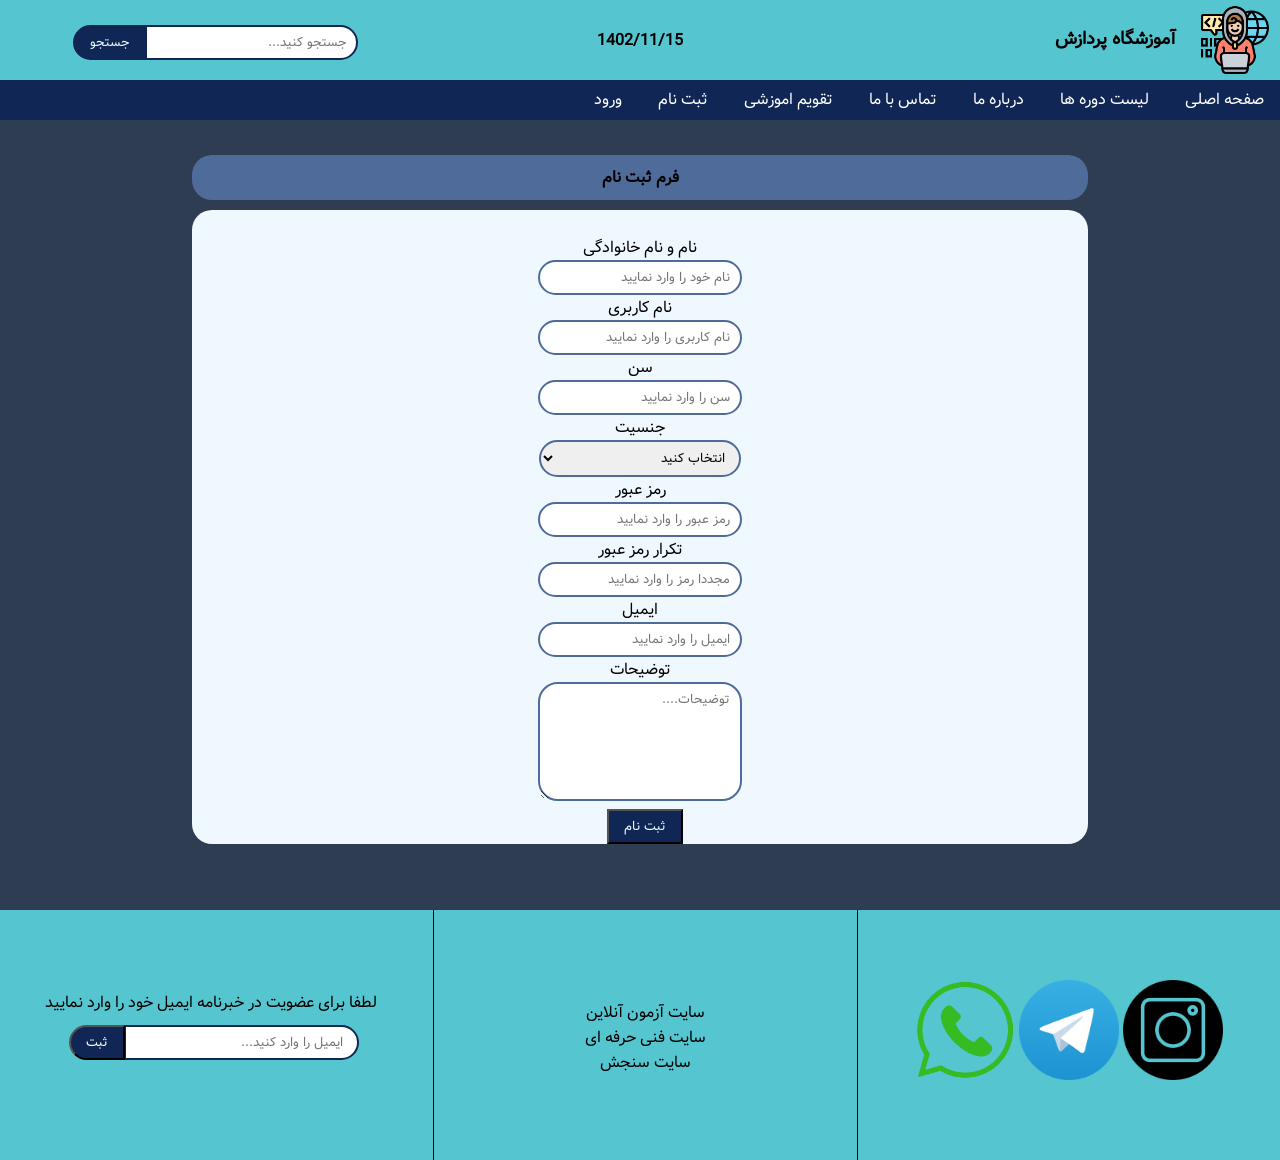
<file: Register.html>
<!DOCTYPE html>
<html lang="en">

<head>
    <meta charset="UTF-8">
    <meta name="viewport" content="width=device-width, initial-scale=1.0">
    <title>آموزشگاه پردازش</title>
    <link href="./css/style.css" rel="stylesheet">

</head>

<body>
    <!-- بالای سایت -->
    <div class="top">

        <div class="logo">
         <img src="./images/logo.png" >
         <span><strong>آموزشگاه پردازش</strong></span>
        </div>

        <div class="date">
          <span>1402/11/15</span>
        </div>

        <div class="search">
            <input type="search" placeholder="جستجو کنید...">
            <button>جستجو</button>
        </div>

    </div>

    <!-- منو سایت  -->
    <div class="menu">
         <ul>
            <li><a href="./index.html">صفحه اصلی</a></li>
            <li class="dropdown">
                <a href="">لیست دوره ها</a>
                <div class="dropdown-menu">
                    <a href="./html.html">html</a>
                    <a href="./Css.html">css</a>
                    <a href="./Js.html">js</a>
                    <a href="./php.html">php</a>


                </div>
                       
            </li>
            <li><a href="./aboutus.html">درباره ما</a></li>
            <li><a href="./contactus.html">تماس با ما</a></li>
            <li><a href="./calender.html">تقویم اموزشی</a></li>
            <li><a href="./Register.html">ثبت نام</a></li>
            <li><a href="./login.html">ورود</a></li>

         </ul>
    </div>

  
    <!-- محتویات سایت  -->
    <div class="contentform">
        <br>
      <div class="bannerpage">
        <span>فرم ثبت نام</span>
      </div>

      <div class="boxpage">
        <form>
          <div>
            <br>
            <label for="name">نام و نام خانوادگی </label>
            <br>
            <input type="text" placeholder="نام خود را وارد نمایید" id="name">
          </div>
          <div>
            <label for="username">نام کاربری</label>
            <br>
            <input type="text" placeholder="نام کاربری را وارد نمایید" id="username">
          </div>
          <div>
            <label for="age">سن</label>
            <br>
            <input type="number" placeholder="سن را وارد نمایید" id="age" min="0">
          </div>
          <div>
            <label>جنسیت</label>
            <br>
            <select id="gender">
              <option class="select">انتخاب کنید</option>
              <option>مرد</option>
              <option>زن</option>
            </select>
          </div>

          <div>
              <label for="password">رمز عبور</label>
              <br>
              <input type="password" placeholder="رمز عبور را وارد نمایید" id="password">

          </div>

          <div>
            <label for="passconf">تکرار رمز عبور</label>
            <br>
            <input type="password" placeholder="مجددا رمز را وارد نمایید" id="passconf">
            <br>
            <span id="message"></span>
          </div>

          <div>
            <label for="email">ایمیل</label>
            <br>
            <input type="email" placeholder="ایمیل را وارد نمایید" id="email">
          </div>

          <div>
            <label for="description">توضیحات</label>
            <br>
            <textarea placeholder="توضیحات...." cols="21" rows="5" id="description"></textarea>

          </div>
        <button onclick="checkEmpty()" type="button">ثبت نام</button>
      <br>

        </form>
      </div>


    </div>
    <!-- پایین سایت  -->
    <div class="footer">
        
      <div class="Media">
        <a href="">
        <img src="./images/1362894.png" >
        </a>
        <a href="">
        <img src="./images/Telegram_logo.svg (1).webp">
      </a>
        <a href="">
        <img src="./images/whatsapp.png">
      </a>
       </div>

       <div class="links">
        <ul>
          <li><a href="https://www.quiz24.ir/" target="_blank">سایت آزمون آنلاین</a></li>
          <li><a href="https://www.portaltvto.com/" target="_blank">سایت فنی حرفه ای</a></li>
          <li><a href="https://sanjesh.org/" target="_blank">سایت سنجش</a></li>
         
        </ul>
       </div>

       <div class="Sign">
          <p>لطفا برای عضویت در خبرنامه ایمیل خود را وارد نمایید</p>
           <input type="email" placeholder=" ایمیل را وارد کنید...">
           <button> ثبت</button>
       </div>

    </div>

<script src="./js/script.js"></script>

</body>

</html>
</file>
<file: css/style.css>
@font-face {
    font-family: 'vazir';
    src: url('../fonts/Vazir.eot');
    src: url('../fonts/Vazir.eot'),
        url('../fonts/Vazir.ttf'),
        url('../fonts/Vazir.woff'),
        url('../fonts/Vazir.woff2');
}

* {
    margin: 0;
    padding: 0;
    direction: rtl;
    font-family: 'vazir';
}

.top {
    background-color: rgb(85, 197, 207);
    width: 100%;
    height: 80px;
}

.logo {
    width: 33.33%;
    float: right;
}

.logo img {
    width: 70px;
    height: 70px;
    padding: 5px 10px;
}

.logo span {
    position: relative;
    bottom: 36px;
    right: 10px;
    font-size: 18px;
}

.date {
    width: 33.33%;
    float: right;
    text-align: center;
    padding-top: 28px;
    font-weight: bold;
}

.search {
    width: 33.33%;
    float: left;
    text-align: center;
    padding-top: 25px;
}

.search input {
    width: 50%;
    padding: 5px 10px;
    border: 2px solid #102755;
    border-radius: 0 20px 20px 0;
}

.search button {
    padding: 5px 15px;
    position: relative;
    left: 5px;
    background-color: #102755;
    color: azure;
    border: 2px solid #102755;
    border-radius: 20px 0 0 20px;
}

.search button:hover {
    background-color: #2c477b;
    color: black;
}

.menu {

    background-color: rgb(16, 39, 85);
    width: 100%;
    height: 40px;
    width: 100%;
    height: 40px;
}

.menu ul {
    list-style: none;
    position: absolute;
}

.menu li {
    display: inline-block;
}

.menu a {
    color: white;
    text-decoration: none;
    padding: 7px 16px;
    display: inline-block;
}

.menu a:hover {
    background-color: #253b67;
    border-bottom: 3px solid rgb(243, 109, 151);
}

.dropdown-menu {
    position: absolute;
    background-color: rgb(16, 39, 85);
    min-width: 122px;
    text-align: center;
    display: none;
}

.dropdown-menu a {
    display: block;
}

.dropdown:hover .dropdown-menu {
    display: block;
}

.slider {
    background-color: rgb(72, 220, 121);
    width: 100%;
    height: 450px;
    width: 100%;
    height: 450px;
}

.slider img {
    width: 100%;
    height: 450px;
}

.slider img:hover {
    opacity: 0.8;
}

.content {
    background-color: beige;
    width: 100%;
    height: 1600px;
    width: 100%;
    height: 1730px;
}

.banner {
    background-color: rgb(85, 197, 207);
    width: 98%;
    margin: 10px auto;
    text-align: center;
    padding: 10px 0;
    border-radius: 20px;
    font-weight: bold;
    clear: both;
}

.box {
    width: 23%;
    height: auto;
    background-color: aliceblue;
    border-radius: 20px;
    text-align: center;
    margin: 1%;
    float: right;
}

.box img {
    width: 90%;
    height: 320px;
    margin: 15px 0;
}

.box img :hover {
    opacity: 0.9;
}

.box button {
    background-color: #2c477b;
    border: none;
    padding: 8px 16px;
    color: white;
    border-radius: 20px;
    margin: 15px 0;
}

.box button:hover {
    background-color: #4f6b9a;
}



.footer {
    background-color: rgb(85, 197, 207);
    width: 100%;
    height: 250px;
}

.Media {
    width: 33%;
    text-align: center;
    float: right;
    border-left: 1px solid black;
    height: 250px;
}

.Media img {
    width: 100px;
    transition: all 2s ease-in;
    margin-top: 70px;
}

.Media img:hover {
    opacity: 0.8;
    transform: scale(0.5) rotate(360deg);
}

.Media a {
    text-decoration: none;
}

.links {
    width: 33%;
    float: right;
    text-align: center;
    border-left: 1px solid black;
    height: 250px;

}

.links ul {
    /* position: absolute;
    margin-right: 190px;
    padding-top: 90px; */
    list-style-type: none;
    padding-top: 90px;
}

.links a {
    text-decoration: none;
    color: rgb(0, 0, 0);
}

.links a:hover {
    color: aliceblue;
}

.Sign {
    width: 33%;
    float: left;
    text-align: center;
}

.Sign p {
    padding-top: 80px;
    padding-bottom: 10px;
}

.Sign input {

    width: 50%;
    padding: 5px 10px;
    border: 2px solid #102755;
    border-radius: 0 20px 20px 0;
}

.Sign button {
    padding: 5px 15px;
    position: relative;
    left: 5px;
    background-color: #102755;
    color: white;
    border-radius: 20px 0 0 20px;
}

.contentpage {
    background-color: rgb(107, 219, 213);
    width: 100%;
    height: 650px;
}

.bannerpage {
    background-color: #4f6b9a;
    width: 70%;
    margin: 10px auto;
    text-align: center;
    padding: 10px 0;
    border-radius: 20px;
    font-weight: bold;
}

.boxpage {
    width: 70%;
    height: auto;
    background-color: aliceblue;
    border-radius: 20px;
    text-align: center;
    margin: auto;
}

.boxpage img {
    width: 30%;
    height: 300px;
    margin: 15px 0;

}

.boxpage p {
    text-align: justify;
    padding: 20px;

}


.boxpage2 {
    width: 33%;
    text-align: center;
    float: right;
    margin-right: 500px;
    height: 250px;  
}

.boxpage2 img {
    width: 100px;
    margin-top: 70px;
    padding-bottom: 10px;
    transition:all 2s ease-in;
}

.boxpage2 img:hover {
    transform: scale(0.5) rotate(360deg);
}

.contentcontact {
    background-color: rgb(107, 219, 213);
    width: 100%;
    height: 870px;
}

.contentcalender {
    background-color: rgb(107, 219, 213);
    width: 100%;
    height: 410px
}

#calender {
    width: 90%;
    margin: 20px auto;
    border-collapse: collapse;
}

#calender th,
#calender td {
    border: 1px solid black;
    padding: 6px;
}

#calender th {
    background-color: #253b67;

}

#calender tr:nth-child(even) {
    background-color: #4f6b9a;

}

#calender tr:hover {

    background-color: #253b67;
}

.boxpage input,
.boxpage textarea {
    width: 20%;
    padding: 5px 10px;
    border-radius: 20px;
    border: 2px solid #4f6b9a;
}

.boxpage input:focus,
.boxpage textarea:focus {
    border: 2px solid #fefefe;
    outline: none;
}

.boxpage select {
    width: 22.5%;
    padding: 5px 10px;
    border-radius: 20px;
    border: 2px solid #4f6b9a;
}

select {
    text-align: right !important;
}

.select {
    display: none;
}

.boxpage select {
    width: 22.5%;
    padding: 5px 10px;
    border-radius: 20px;
    border: 2px solid #4f6b9a;
}

.contentform {
    background-color: rgb(46, 61, 82);
    width: 100%;
    height: 790px;
}

.boxpage button {
    padding: 5px 15px;
    position: relative;
    left: 5px;
    background-color: #102755;
    color: azure;

}

.boxpage button:hover {
    background-color: #2c477b;
    color: black;
}


.contentlogin {
    background-color: rgb(46, 61, 82);
    width: 100%;
    height: 1600px;
    width: 100%;
    height: 400px;
}
</file>
